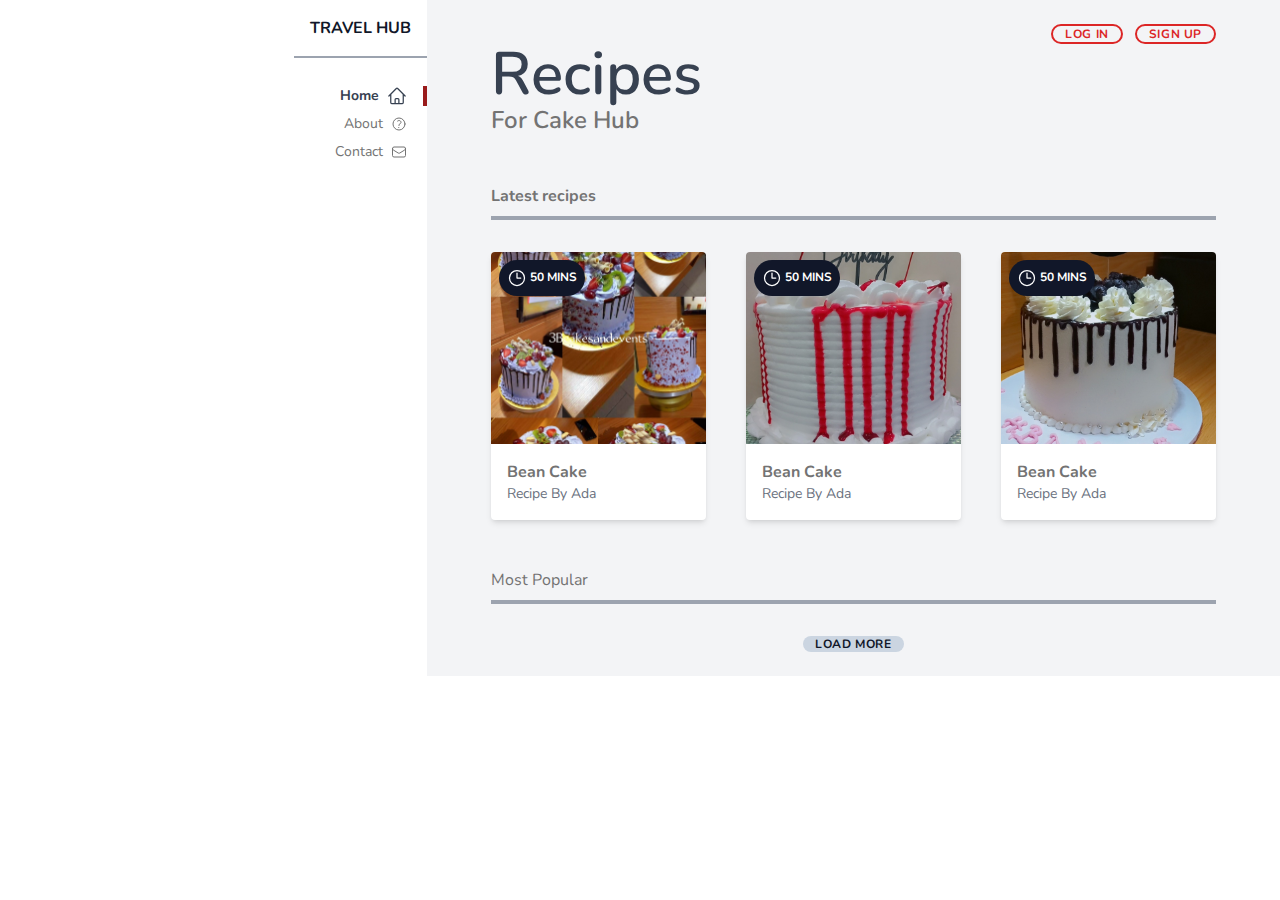
<file: travel/public/index.html>
<!DOCTYPE html>
<html lang="en">
  <head>
    <meta charset="UTF-8" />
    <meta name="viewport" content="width=device-width, initial-scale=1.0" />
    <link rel="stylesheet" href="styles.css" />
    <title>Tailwind Css</title>
  </head>
  <body class="bg-primary text-neutral-500 font-body">
    <!-- content wrapper -->
    <div class="grid md:grid-cols-3">
      <!-- nav div begins here -->
      <div class="md:col-span-1 md:flex md:justify-end">
        <nav class="text-right">
          <div class="flex justify-between items-center">
            <h1
              class="font-bold uppercase text-secondary p-4 border-b-2 border-gray-400 text-[1rem]"
            >
              <a href="/" class="hover:text-neutral-500">Travel Hub</a>
            </h1>
            <div class="px-4 cursor-pointer md:hidden" id="burger">
              <svg
                class="w-6"
                xmlns="http://www.w3.org/2000/svg"
                fill="none"
                viewBox="0 0 24 24"
                stroke-width="1.5"
                stroke="currentColor"
                class="w-6 h-6"
              >
                <path
                  stroke-linecap="round"
                  stroke-linejoin="round"
                  d="M3.75 6.75h16.5M3.75 12h16.5m-16.5 5.25h16.5"
                />
              </svg>
            </div>
          </div>
          <ul class="text-sm mt-6 hidden md:block" id="menu">
            <li class="text-gray-700 font-bold py-1">
              <a
                href="#"
                class="px-4 flex justify-end border-r-4 border-red-800"
              >
                <span>Home</span>
                <svg
                  class="w-5 ml-2"
                  xmlns="http://www.w3.org/2000/svg"
                  fill="none"
                  viewBox="0 0 24 24"
                  stroke-width="1.5"
                  stroke="currentColor"
                  class="w-6 h-6"
                >
                  <path
                    stroke-linecap="round"
                    stroke-linejoin="round"
                    d="m2.25 12 8.954-8.955c.44-.439 1.152-.439 1.591 0L21.75 12M4.5 9.75v10.125c0 .621.504 1.125 1.125 1.125H9.75v-4.875c0-.621.504-1.125 1.125-1.125h2.25c.621 0 1.125.504 1.125 1.125V21h4.125c.621 0 1.125-.504 1.125-1.125V9.75M8.25 21h8.25"
                  />
                </svg>
              </a>
            </li>
            <li class="py-1">
              <a
                href="#"
                class="px-4 flex justify-end border-r-4 border-primary"
              >
                <span>About</span>
                <svg
                  class="w-4 ml-2"
                  xmlns="http://www.w3.org/2000/svg"
                  fill="none"
                  viewBox="0 0 24 24"
                  stroke-width="1.5"
                  stroke="currentColor"
                  class="w-6 h-6"
                >
                  <path
                    stroke-linecap="round"
                    stroke-linejoin="round"
                    d="M9.879 7.519c1.171-1.025 3.071-1.025 4.242 0 1.172 1.025 1.172 2.687 0 3.712-.203.179-.43.326-.67.442-.745.361-1.45.999-1.45 1.827v.75M21 12a9 9 0 1 1-18 0 9 9 0 0 1 18 0Zm-9 5.25h.008v.008H12v-.008Z"
                  />
                </svg>
              </a>
            </li>
            <li class="py-1">
              <a
                href="#"
                class="px-4 flex justify-end border-r-4 border-primary"
              >
                <span>Contact</span>
                <svg
                  class="w-4 ml-2"
                  xmlns="http://www.w3.org/2000/svg"
                  fill="none"
                  viewBox="0 0 24 24"
                  stroke-width="1.5"
                  stroke="currentColor"
                  class="w-6 h-6"
                >
                  <path
                    stroke-linecap="round"
                    stroke-linejoin="round"
                    d="M21.75 6.75v10.5a2.25 2.25 0 0 1-2.25 2.25h-15a2.25 2.25 0 0 1-2.25-2.25V6.75m19.5 0A2.25 2.25 0 0 0 19.5 4.5h-15a2.25 2.25 0 0 0-2.25 2.25m19.5 0v.243a2.25 2.25 0 0 1-1.07 1.916l-7.5 4.615a2.25 2.25 0 0 1-2.36 0L3.32 8.91a2.25 2.25 0 0 1-1.07-1.916V6.75"
                  />
                </svg>
              </a>
            </li>
          </ul>
        </nav>
      </div>
      <!--Rnd of nav  -->

      <!-- Main Content -->

      <main class="px-16 py-6 bg-gray-100 md:col-span-2">
        <div class="flex justify-center md:justify-end">
          <a
            href="#"
            class="text-red-600 btn border-red-600 md:border-2 hover:bg-red-300 hover:text-primary transition ease-in-out duration-500"
            >Log in</a
          >
          <a
            href="#"
            class="text-red-600 ml-3 btn border-red-600 md:border-2 hover:bg-red-300 hover:text-primary transition ease-in-out duration-500"
            >Sign up</a
          >
        </div>
        <header>
          <h2 class="text-gray-700 text-6xl font-semibold">Recipes</h2>
          <h3 class="text-2xl font-semibold">For Cake Hub</h3>
        </header>

        <div>
          <h4 class="font-bold mt-12 pb-2 border-b-4 border-gray-400">
            Latest recipes
          </h4>
          <div class="mt-8 grid lg:grid-cols-3 gap-10">
            <!-- Cards goes here -->
            <div class="card hover:shadow-lg">
              <img
                src="images/cake1.jpg"
                alt="Whippedcream cake"
                class="w-full h-32 sm:h-48 object-cover"
              />
              <div class="m-4">
                <span class="font-bold">Bean Cake</span>
                <span class="block text-gray-500 text-sm">Recipe By Ada</span>
              </div>
              <!-- badge goes here -->
              <div class="badge">
                <svg
                  class="w-5 inline-flex"
                  xmlns="http://www.w3.org/2000/svg"
                  fill="none"
                  viewBox="0 0 24 24"
                  stroke-width="1.5"
                  stroke="currentColor"
                  class="w-6 h-6"
                >
                  <path
                    stroke-linecap="round"
                    stroke-linejoin="round"
                    d="M12 6v6h4.5m4.5 0a9 9 0 1 1-18 0 9 9 0 0 1 18 0Z"
                  />
                </svg>

                <span>50 mins</span>
              </div>
            </div>
            <div class="card hover:shadow-lg">
              <img
                src="images/cake3.jpg"
                alt="Whippedcream cake"
                class="w-full h-32 sm:h-48 object-cover"
              />
              <div class="m-4">
                <span class="font-bold">Bean Cake</span>
                <span class="block text-gray-500 text-sm">Recipe By Ada</span>
              </div>
              <!-- badge goes here -->
              <div class="badge">
                <svg
                  class="w-5 inline-flex"
                  xmlns="http://www.w3.org/2000/svg"
                  fill="none"
                  viewBox="0 0 24 24"
                  stroke-width="1.5"
                  stroke="currentColor"
                  class="w-6 h-6"
                >
                  <path
                    stroke-linecap="round"
                    stroke-linejoin="round"
                    d="M12 6v6h4.5m4.5 0a9 9 0 1 1-18 0 9 9 0 0 1 18 0Z"
                  />
                </svg>
                <span>50 mins</span>
              </div>
            </div>
            <div class="card hover:shadow-lg">
              <img
                src="images/cake2.jpg"
                alt="Whippedcream cake"
                class="w-full h-32 sm:h-48 object-cover"
              />
              <div class="m-4">
                <span class="font-bold">Bean Cake</span>
                <span class="block text-gray-500 text-sm">Recipe By Ada</span>
              </div>
              <!-- badge goes here -->
              <div class="badge">
                <svg
                  class="w-5 inline-flex"
                  xmlns="http://www.w3.org/2000/svg"
                  fill="none"
                  viewBox="0 0 24 24"
                  stroke-width="1.5"
                  stroke="currentColor"
                  class="w-6 h-6"
                >
                  <path
                    stroke-linecap="round"
                    stroke-linejoin="round"
                    d="M12 6v6h4.5m4.5 0a9 9 0 1 1-18 0 9 9 0 0 1 18 0Z"
                  />
                </svg>
                <span>50 mins</span>
              </div>
            </div>
          </div>
          <h4 class="mt-12 pb-2 border-b-4 border-gray-400">Most Popular</h4>
          <div class="mt-8">
            <!-- Cards goes here -->
          </div>
          <div class="flex justify-center">
            <div
              class="bg-slate-300 text-secondary btn hover:shadow-inner transform hover:scale-125 hover:bg-opacity-50 transition ease-out duration-150"
            >
              Load More
            </div>
          </div>
        </div>
      </main>

      <script src="index.js"></script>
      <!-- Content wrapper ends here -->
    </div>
  </body>
</html>
</file>
<file: travel/public/styles.css>
@import url('https://fonts.googleapis.com/css2?family=Nunito:ital,wght@0,200..1000;1,200..1000&display=swap');

/*
! tailwindcss v3.4.3 | MIT License | https://tailwindcss.com
*/

/*
1. Prevent padding and border from affecting element width. (https://github.com/mozdevs/cssremedy/issues/4)
2. Allow adding a border to an element by just adding a border-width. (https://github.com/tailwindcss/tailwindcss/pull/116)
*/

*,
::before,
::after {
  box-sizing: border-box;
  /* 1 */
  border-width: 0;
  /* 2 */
  border-style: solid;
  /* 2 */
  border-color: #e5e7eb;
  /* 2 */
}

::before,
::after {
  --tw-content: '';
}

/*
1. Use a consistent sensible line-height in all browsers.
2. Prevent adjustments of font size after orientation changes in iOS.
3. Use a more readable tab size.
4. Use the user's configured `sans` font-family by default.
5. Use the user's configured `sans` font-feature-settings by default.
6. Use the user's configured `sans` font-variation-settings by default.
7. Disable tap highlights on iOS
*/

html,
:host {
  line-height: 1.5;
  /* 1 */
  -webkit-text-size-adjust: 100%;
  /* 2 */
  -moz-tab-size: 4;
  /* 3 */
  -o-tab-size: 4;
     tab-size: 4;
  /* 3 */
  font-family: ui-sans-serif, system-ui, sans-serif, "Apple Color Emoji", "Segoe UI Emoji", "Segoe UI Symbol", "Noto Color Emoji";
  /* 4 */
  font-feature-settings: normal;
  /* 5 */
  font-variation-settings: normal;
  /* 6 */
  -webkit-tap-highlight-color: transparent;
  /* 7 */
}

/*
1. Remove the margin in all browsers.
2. Inherit line-height from `html` so users can set them as a class directly on the `html` element.
*/

body {
  margin: 0;
  /* 1 */
  line-height: inherit;
  /* 2 */
}

/*
1. Add the correct height in Firefox.
2. Correct the inheritance of border color in Firefox. (https://bugzilla.mozilla.org/show_bug.cgi?id=190655)
3. Ensure horizontal rules are visible by default.
*/

hr {
  height: 0;
  /* 1 */
  color: inherit;
  /* 2 */
  border-top-width: 1px;
  /* 3 */
}

/*
Add the correct text decoration in Chrome, Edge, and Safari.
*/

abbr:where([title]) {
  -webkit-text-decoration: underline dotted;
          text-decoration: underline dotted;
}

/*
Remove the default font size and weight for headings.
*/

h1,
h2,
h3,
h4,
h5,
h6 {
  font-size: inherit;
  font-weight: inherit;
}

/*
Reset links to optimize for opt-in styling instead of opt-out.
*/

a {
  color: inherit;
  text-decoration: inherit;
}

/*
Add the correct font weight in Edge and Safari.
*/

b,
strong {
  font-weight: bolder;
}

/*
1. Use the user's configured `mono` font-family by default.
2. Use the user's configured `mono` font-feature-settings by default.
3. Use the user's configured `mono` font-variation-settings by default.
4. Correct the odd `em` font sizing in all browsers.
*/

code,
kbd,
samp,
pre {
  font-family: ui-monospace, SFMono-Regular, Menlo, Monaco, Consolas, "Liberation Mono", "Courier New", monospace;
  /* 1 */
  font-feature-settings: normal;
  /* 2 */
  font-variation-settings: normal;
  /* 3 */
  font-size: 1em;
  /* 4 */
}

/*
Add the correct font size in all browsers.
*/

small {
  font-size: 80%;
}

/*
Prevent `sub` and `sup` elements from affecting the line height in all browsers.
*/

sub,
sup {
  font-size: 75%;
  line-height: 0;
  position: relative;
  vertical-align: baseline;
}

sub {
  bottom: -0.25em;
}

sup {
  top: -0.5em;
}

/*
1. Remove text indentation from table contents in Chrome and Safari. (https://bugs.chromium.org/p/chromium/issues/detail?id=999088, https://bugs.webkit.org/show_bug.cgi?id=201297)
2. Correct table border color inheritance in all Chrome and Safari. (https://bugs.chromium.org/p/chromium/issues/detail?id=935729, https://bugs.webkit.org/show_bug.cgi?id=195016)
3. Remove gaps between table borders by default.
*/

table {
  text-indent: 0;
  /* 1 */
  border-color: inherit;
  /* 2 */
  border-collapse: collapse;
  /* 3 */
}

/*
1. Change the font styles in all browsers.
2. Remove the margin in Firefox and Safari.
3. Remove default padding in all browsers.
*/

button,
input,
optgroup,
select,
textarea {
  font-family: inherit;
  /* 1 */
  font-feature-settings: inherit;
  /* 1 */
  font-variation-settings: inherit;
  /* 1 */
  font-size: 100%;
  /* 1 */
  font-weight: inherit;
  /* 1 */
  line-height: inherit;
  /* 1 */
  letter-spacing: inherit;
  /* 1 */
  color: inherit;
  /* 1 */
  margin: 0;
  /* 2 */
  padding: 0;
  /* 3 */
}

/*
Remove the inheritance of text transform in Edge and Firefox.
*/

button,
select {
  text-transform: none;
}

/*
1. Correct the inability to style clickable types in iOS and Safari.
2. Remove default button styles.
*/

button,
input:where([type='button']),
input:where([type='reset']),
input:where([type='submit']) {
  -webkit-appearance: button;
  /* 1 */
  background-color: transparent;
  /* 2 */
  background-image: none;
  /* 2 */
}

/*
Use the modern Firefox focus style for all focusable elements.
*/

:-moz-focusring {
  outline: auto;
}

/*
Remove the additional `:invalid` styles in Firefox. (https://github.com/mozilla/gecko-dev/blob/2f9eacd9d3d995c937b4251a5557d95d494c9be1/layout/style/res/forms.css#L728-L737)
*/

:-moz-ui-invalid {
  box-shadow: none;
}

/*
Add the correct vertical alignment in Chrome and Firefox.
*/

progress {
  vertical-align: baseline;
}

/*
Correct the cursor style of increment and decrement buttons in Safari.
*/

::-webkit-inner-spin-button,
::-webkit-outer-spin-button {
  height: auto;
}

/*
1. Correct the odd appearance in Chrome and Safari.
2. Correct the outline style in Safari.
*/

[type='search'] {
  -webkit-appearance: textfield;
  /* 1 */
  outline-offset: -2px;
  /* 2 */
}

/*
Remove the inner padding in Chrome and Safari on macOS.
*/

::-webkit-search-decoration {
  -webkit-appearance: none;
}

/*
1. Correct the inability to style clickable types in iOS and Safari.
2. Change font properties to `inherit` in Safari.
*/

::-webkit-file-upload-button {
  -webkit-appearance: button;
  /* 1 */
  font: inherit;
  /* 2 */
}

/*
Add the correct display in Chrome and Safari.
*/

summary {
  display: list-item;
}

/*
Removes the default spacing and border for appropriate elements.
*/

blockquote,
dl,
dd,
h1,
h2,
h3,
h4,
h5,
h6,
hr,
figure,
p,
pre {
  margin: 0;
}

fieldset {
  margin: 0;
  padding: 0;
}

legend {
  padding: 0;
}

ol,
ul,
menu {
  list-style: none;
  margin: 0;
  padding: 0;
}

/*
Reset default styling for dialogs.
*/

dialog {
  padding: 0;
}

/*
Prevent resizing textareas horizontally by default.
*/

textarea {
  resize: vertical;
}

/*
1. Reset the default placeholder opacity in Firefox. (https://github.com/tailwindlabs/tailwindcss/issues/3300)
2. Set the default placeholder color to the user's configured gray 400 color.
*/

input::-moz-placeholder, textarea::-moz-placeholder {
  opacity: 1;
  /* 1 */
  color: #9ca3af;
  /* 2 */
}

input::placeholder,
textarea::placeholder {
  opacity: 1;
  /* 1 */
  color: #9ca3af;
  /* 2 */
}

/*
Set the default cursor for buttons.
*/

button,
[role="button"] {
  cursor: pointer;
}

/*
Make sure disabled buttons don't get the pointer cursor.
*/

:disabled {
  cursor: default;
}

/*
1. Make replaced elements `display: block` by default. (https://github.com/mozdevs/cssremedy/issues/14)
2. Add `vertical-align: middle` to align replaced elements more sensibly by default. (https://github.com/jensimmons/cssremedy/issues/14#issuecomment-634934210)
   This can trigger a poorly considered lint error in some tools but is included by design.
*/

img,
svg,
video,
canvas,
audio,
iframe,
embed,
object {
  display: block;
  /* 1 */
  vertical-align: middle;
  /* 2 */
}

/*
Constrain images and videos to the parent width and preserve their intrinsic aspect ratio. (https://github.com/mozdevs/cssremedy/issues/14)
*/

img,
video {
  max-width: 100%;
  height: auto;
}

/* Make elements with the HTML hidden attribute stay hidden by default */

[hidden] {
  display: none;
}

*, ::before, ::after{
  --tw-border-spacing-x: 0;
  --tw-border-spacing-y: 0;
  --tw-translate-x: 0;
  --tw-translate-y: 0;
  --tw-rotate: 0;
  --tw-skew-x: 0;
  --tw-skew-y: 0;
  --tw-scale-x: 1;
  --tw-scale-y: 1;
  --tw-pan-x:  ;
  --tw-pan-y:  ;
  --tw-pinch-zoom:  ;
  --tw-scroll-snap-strictness: proximity;
  --tw-gradient-from-position:  ;
  --tw-gradient-via-position:  ;
  --tw-gradient-to-position:  ;
  --tw-ordinal:  ;
  --tw-slashed-zero:  ;
  --tw-numeric-figure:  ;
  --tw-numeric-spacing:  ;
  --tw-numeric-fraction:  ;
  --tw-ring-inset:  ;
  --tw-ring-offset-width: 0px;
  --tw-ring-offset-color: #fff;
  --tw-ring-color: rgb(59 130 246 / 0.5);
  --tw-ring-offset-shadow: 0 0 #0000;
  --tw-ring-shadow: 0 0 #0000;
  --tw-shadow: 0 0 #0000;
  --tw-shadow-colored: 0 0 #0000;
  --tw-blur:  ;
  --tw-brightness:  ;
  --tw-contrast:  ;
  --tw-grayscale:  ;
  --tw-hue-rotate:  ;
  --tw-invert:  ;
  --tw-saturate:  ;
  --tw-sepia:  ;
  --tw-drop-shadow:  ;
  --tw-backdrop-blur:  ;
  --tw-backdrop-brightness:  ;
  --tw-backdrop-contrast:  ;
  --tw-backdrop-grayscale:  ;
  --tw-backdrop-hue-rotate:  ;
  --tw-backdrop-invert:  ;
  --tw-backdrop-opacity:  ;
  --tw-backdrop-saturate:  ;
  --tw-backdrop-sepia:  ;
  --tw-contain-size:  ;
  --tw-contain-layout:  ;
  --tw-contain-paint:  ;
  --tw-contain-style:  ;
}

::backdrop{
  --tw-border-spacing-x: 0;
  --tw-border-spacing-y: 0;
  --tw-translate-x: 0;
  --tw-translate-y: 0;
  --tw-rotate: 0;
  --tw-skew-x: 0;
  --tw-skew-y: 0;
  --tw-scale-x: 1;
  --tw-scale-y: 1;
  --tw-pan-x:  ;
  --tw-pan-y:  ;
  --tw-pinch-zoom:  ;
  --tw-scroll-snap-strictness: proximity;
  --tw-gradient-from-position:  ;
  --tw-gradient-via-position:  ;
  --tw-gradient-to-position:  ;
  --tw-ordinal:  ;
  --tw-slashed-zero:  ;
  --tw-numeric-figure:  ;
  --tw-numeric-spacing:  ;
  --tw-numeric-fraction:  ;
  --tw-ring-inset:  ;
  --tw-ring-offset-width: 0px;
  --tw-ring-offset-color: #fff;
  --tw-ring-color: rgb(59 130 246 / 0.5);
  --tw-ring-offset-shadow: 0 0 #0000;
  --tw-ring-shadow: 0 0 #0000;
  --tw-shadow: 0 0 #0000;
  --tw-shadow-colored: 0 0 #0000;
  --tw-blur:  ;
  --tw-brightness:  ;
  --tw-contrast:  ;
  --tw-grayscale:  ;
  --tw-hue-rotate:  ;
  --tw-invert:  ;
  --tw-saturate:  ;
  --tw-sepia:  ;
  --tw-drop-shadow:  ;
  --tw-backdrop-blur:  ;
  --tw-backdrop-brightness:  ;
  --tw-backdrop-contrast:  ;
  --tw-backdrop-grayscale:  ;
  --tw-backdrop-hue-rotate:  ;
  --tw-backdrop-invert:  ;
  --tw-backdrop-opacity:  ;
  --tw-backdrop-saturate:  ;
  --tw-backdrop-sepia:  ;
  --tw-contain-size:  ;
  --tw-contain-layout:  ;
  --tw-contain-paint:  ;
  --tw-contain-style:  ;
}

.m-4{
  margin: 1rem;
}

.ml-3{
  margin-left: 0.75rem;
}

.mt-12{
  margin-top: 3rem;
}

.mt-8{
  margin-top: 2rem;
}

.mt-6{
  margin-top: 1.5rem;
}

.ml-2{
  margin-left: 0.5rem;
}

.block{
  display: block;
}

.flex{
  display: flex;
}

.inline-flex{
  display: inline-flex;
}

.grid{
  display: grid;
}

.hidden{
  display: none;
}

.h-32{
  height: 8rem;
}

.h-6{
  height: 1.5rem;
}

.w-4{
  width: 1rem;
}

.w-5{
  width: 1.25rem;
}

.w-6{
  width: 1.5rem;
}

.w-full{
  width: 100%;
}

.transform{
  transform: translate(var(--tw-translate-x), var(--tw-translate-y)) rotate(var(--tw-rotate)) skewX(var(--tw-skew-x)) skewY(var(--tw-skew-y)) scaleX(var(--tw-scale-x)) scaleY(var(--tw-scale-y));
}

.cursor-pointer{
  cursor: pointer;
}

.items-center{
  align-items: center;
}

.justify-end{
  justify-content: flex-end;
}

.justify-center{
  justify-content: center;
}

.justify-between{
  justify-content: space-between;
}

.gap-10{
  gap: 2.5rem;
}

.border-b-2{
  border-bottom-width: 2px;
}

.border-b-4{
  border-bottom-width: 4px;
}

.border-r-4{
  border-right-width: 4px;
}

.border-gray-400{
  --tw-border-opacity: 1;
  border-color: rgb(156 163 175 / var(--tw-border-opacity));
}

.border-red-600{
  --tw-border-opacity: 1;
  border-color: rgb(220 38 38 / var(--tw-border-opacity));
}

.border-red-800{
  --tw-border-opacity: 1;
  border-color: rgb(153 27 27 / var(--tw-border-opacity));
}

.border-primary{
  --tw-border-opacity: 1;
  border-color: rgb(255 255 255 / var(--tw-border-opacity));
}

.bg-primary{
  --tw-bg-opacity: 1;
  background-color: rgb(255 255 255 / var(--tw-bg-opacity));
}

.bg-secondary{
  --tw-bg-opacity: 1;
  background-color: rgb(17 23 41 / var(--tw-bg-opacity));
}

.bg-slate-300{
  --tw-bg-opacity: 1;
  background-color: rgb(203 213 225 / var(--tw-bg-opacity));
}

.bg-gray-300{
  --tw-bg-opacity: 1;
  background-color: rgb(209 213 219 / var(--tw-bg-opacity));
}

.bg-gray-100{
  --tw-bg-opacity: 1;
  background-color: rgb(243 244 246 / var(--tw-bg-opacity));
}

.object-cover{
  -o-object-fit: cover;
     object-fit: cover;
}

.p-4{
  padding: 1rem;
}

.px-16{
  padding-left: 4rem;
  padding-right: 4rem;
}

.py-6{
  padding-top: 1.5rem;
  padding-bottom: 1.5rem;
}

.px-4{
  padding-left: 1rem;
  padding-right: 1rem;
}

.py-1{
  padding-top: 0.25rem;
  padding-bottom: 0.25rem;
}

.pb-2{
  padding-bottom: 0.5rem;
}

.text-right{
  text-align: right;
}

.font-body{
  font-family: Nunito;
}

.text-2xl{
  font-size: 1.5rem;
  line-height: 2rem;
}

.text-6xl{
  font-size: 3.75rem;
  line-height: 1;
}

.text-\[1rem\]{
  font-size: 1rem;
}

.text-sm{
  font-size: 0.875rem;
  line-height: 1.25rem;
}

.font-bold{
  font-weight: 700;
}

.font-semibold{
  font-weight: 600;
}

.uppercase{
  text-transform: uppercase;
}

.text-gray-500{
  --tw-text-opacity: 1;
  color: rgb(107 114 128 / var(--tw-text-opacity));
}

.text-gray-700{
  --tw-text-opacity: 1;
  color: rgb(55 65 81 / var(--tw-text-opacity));
}

.text-neutral-50{
  --tw-text-opacity: 1;
  color: rgb(250 250 250 / var(--tw-text-opacity));
}

.text-neutral-500{
  --tw-text-opacity: 1;
  color: rgb(115 115 115 / var(--tw-text-opacity));
}

.text-red-600{
  --tw-text-opacity: 1;
  color: rgb(220 38 38 / var(--tw-text-opacity));
}

.text-secondary{
  --tw-text-opacity: 1;
  color: rgb(17 23 41 / var(--tw-text-opacity));
}

.transition{
  transition-property: color, background-color, border-color, text-decoration-color, fill, stroke, opacity, box-shadow, transform, filter, -webkit-backdrop-filter;
  transition-property: color, background-color, border-color, text-decoration-color, fill, stroke, opacity, box-shadow, transform, filter, backdrop-filter;
  transition-property: color, background-color, border-color, text-decoration-color, fill, stroke, opacity, box-shadow, transform, filter, backdrop-filter, -webkit-backdrop-filter;
  transition-timing-function: cubic-bezier(0.4, 0, 0.2, 1);
  transition-duration: 150ms;
}

.duration-500{
  transition-duration: 500ms;
}

.duration-150{
  transition-duration: 150ms;
}

.ease-in-out{
  transition-timing-function: cubic-bezier(0.4, 0, 0.2, 1);
}

.ease-out{
  transition-timing-function: cubic-bezier(0, 0, 0.2, 1);
}

/* You can define what exactly you want for a particular class and use apply. Then reference to the class here */

.card{
  position: relative;
  overflow: hidden;
  border-radius: 0.25rem;
  --tw-bg-opacity: 1;
  background-color: rgb(255 255 255 / var(--tw-bg-opacity));
  --tw-shadow: 0 4px 6px -1px rgb(0 0 0 / 0.1), 0 2px 4px -2px rgb(0 0 0 / 0.1);
  --tw-shadow-colored: 0 4px 6px -1px var(--tw-shadow-color), 0 2px 4px -2px var(--tw-shadow-color);
  box-shadow: var(--tw-ring-offset-shadow, 0 0 #0000), var(--tw-ring-shadow, 0 0 #0000), var(--tw-shadow);
}

.badge{
  position: absolute;
  top: 0px;
  margin-left: 0.5rem;
  margin-top: 0.5rem;
  border-radius: 9999px;
  --tw-bg-opacity: 1;
  background-color: rgb(17 23 41 / var(--tw-bg-opacity));
  padding: 0.5rem;
  font-size: 0.75rem;
  line-height: 1rem;
  font-weight: 700;
  text-transform: uppercase;
  --tw-text-opacity: 1;
  color: rgb(255 255 255 / var(--tw-text-opacity));
}

.btn{
  cursor: pointer;
  border-radius: 9999px;
  padding-left: 0.75rem;
  padding-right: 0.75rem;
  font-size: 0.75rem;
  line-height: 1rem;
  font-weight: 700;
  text-transform: uppercase;
  letter-spacing: 0.05em;
}

.hover\:scale-125:hover{
  --tw-scale-x: 1.25;
  --tw-scale-y: 1.25;
  transform: translate(var(--tw-translate-x), var(--tw-translate-y)) rotate(var(--tw-rotate)) skewX(var(--tw-skew-x)) skewY(var(--tw-skew-y)) scaleX(var(--tw-scale-x)) scaleY(var(--tw-scale-y));
}

.hover\:bg-red-300:hover{
  --tw-bg-opacity: 1;
  background-color: rgb(252 165 165 / var(--tw-bg-opacity));
}

.hover\:bg-opacity-50:hover{
  --tw-bg-opacity: 0.5;
}

.hover\:text-neutral-500:hover{
  --tw-text-opacity: 1;
  color: rgb(115 115 115 / var(--tw-text-opacity));
}

.hover\:text-primary:hover{
  --tw-text-opacity: 1;
  color: rgb(255 255 255 / var(--tw-text-opacity));
}

.hover\:shadow-lg:hover{
  --tw-shadow: 0 10px 15px -3px rgb(0 0 0 / 0.1), 0 4px 6px -4px rgb(0 0 0 / 0.1);
  --tw-shadow-colored: 0 10px 15px -3px var(--tw-shadow-color), 0 4px 6px -4px var(--tw-shadow-color);
  box-shadow: var(--tw-ring-offset-shadow, 0 0 #0000), var(--tw-ring-shadow, 0 0 #0000), var(--tw-shadow);
}

.hover\:shadow-inner:hover{
  --tw-shadow: inset 0 2px 4px 0 rgb(0 0 0 / 0.05);
  --tw-shadow-colored: inset 0 2px 4px 0 var(--tw-shadow-color);
  box-shadow: var(--tw-ring-offset-shadow, 0 0 #0000), var(--tw-ring-shadow, 0 0 #0000), var(--tw-shadow);
}

@media (min-width: 640px){
  .sm\:h-48{
    height: 12rem;
  }
}

@media (min-width: 768px){
  .md\:col-span-1{
    grid-column: span 1 / span 1;
  }

  .md\:col-span-2{
    grid-column: span 2 / span 2;
  }

  .md\:block{
    display: block;
  }

  .md\:flex{
    display: flex;
  }

  .md\:hidden{
    display: none;
  }

  .md\:grid-cols-3{
    grid-template-columns: repeat(3, minmax(0, 1fr));
  }

  .md\:justify-end{
    justify-content: flex-end;
  }

  .md\:border-2{
    border-width: 2px;
  }
}

@media (min-width: 1024px){
  .lg\:grid-cols-3{
    grid-template-columns: repeat(3, minmax(0, 1fr));
  }
}
</file>
